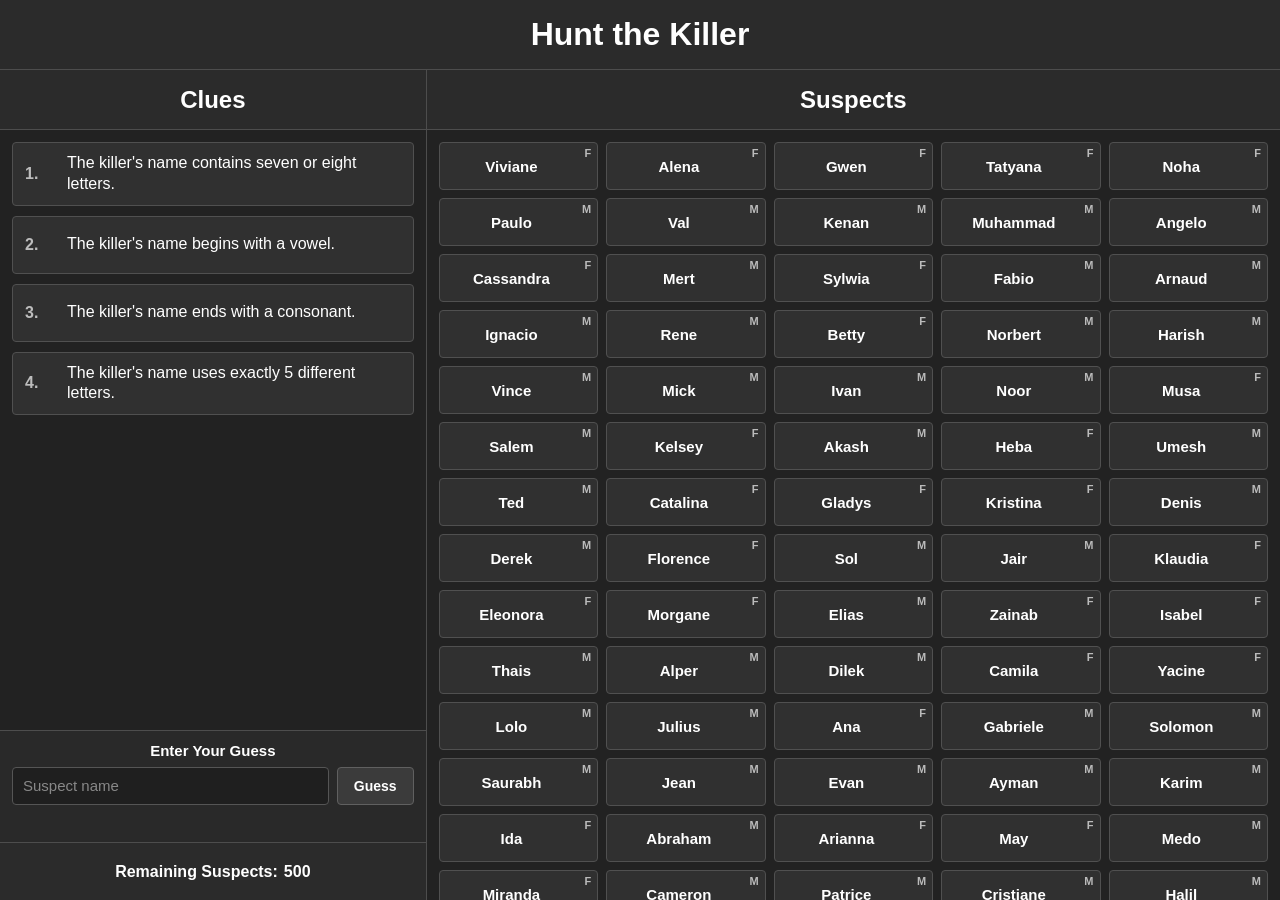
<file: index.html>
<!DOCTYPE html>
<html lang="en">
<head>
    <meta charset="UTF-8">

    <meta
        name="viewport"
        content="width=device-width, initial-scale=1.0"
    >

    <title>Hunt the Killer</title>

    <link rel="stylesheet" href="style.css">
</head>

<body>
    <main class="game-board">

        <header class="page-header">
            Hunt the Killer
        </header>

        <section class="clues-section">

            <div class="section-title">
                Clues
            </div>

            <div
                id="cluesContainer"
                class="clues-container"
            ></div>

            <div class="guess-section">
    <label for="guessInput" class="guess-label">
        Enter Your Guess
    </label>

    <div class="guess-controls">
        <input
            id="guessInput"
            class="guess-input"
            type="text"
            placeholder="Suspect name"
            autocomplete="off"
        >

        <button
            id="guessButton"
            class="guess-button"
            type="button"
        >
            Guess
        </button>
    </div>

    <div
        id="guessResult"
        class="guess-result"
        aria-live="polite"
    ></div>
</div>

<div class="remaining-row">
    Remaining Suspects:
    <span id="remainingSuspects">0</span>
</div>

        </section>

        <section class="suspects-section">

            <div class="section-title">
                Suspects
            </div>

            <div
                id="suspectsContainer"
                class="suspects-container"
            ></div>

        </section>

    </main>

    <script src="script.js"></script>
</body>
</html>
</file>
<file: style.css>
* {
    box-sizing: border-box;
    margin: 0;
    padding: 0;
}

html,
body {
    width: 100%;
    height: 100%;
}

body {
    width: 100vw;
    height: 100vh;

    overflow: hidden;

    background-color: #1d1d1d;
    color: #ffffff;

    font-family: Arial, Helvetica, sans-serif;
}


/* =========================================================
   FULL-SCREEN GAME BOARD
========================================================= */

.game-board {
    width: 100vw;
    height: 100vh;

    display: grid;

    grid-template-columns: 1fr 2fr;
    grid-template-rows: 70px 1fr;

    background-color: #222222;
}


/* =========================================================
   TOP HEADER
========================================================= */

.page-header {
    grid-column: 1 / 3;

    display: flex;
    align-items: center;
    justify-content: center;

    background-color: #2b2b2b;
    border-bottom: 1px solid #4d4d4d;

    font-size: 32px;
    font-weight: bold;
    text-align: center;
}


/* =========================================================
   MAIN COLUMNS
========================================================= */

.clues-section,
.suspects-section {
    min-width: 0;
    min-height: 0;

    display: flex;
    flex-direction: column;

    background-color: #222222;
}

.clues-section {
    border-right: 1px solid #4d4d4d;
}


/* =========================================================
   COLUMN HEADERS
========================================================= */

.section-title {
    width: 100%;
    height: 60px;

    flex: 0 0 60px;

    display: flex;
    align-items: center;
    justify-content: center;

    background-color: #2b2b2b;
    border-bottom: 1px solid #4d4d4d;

    font-size: 24px;
    font-weight: bold;
    text-align: center;
}


/* =========================================================
   CLUES
========================================================= */

.clues-container {
    flex: 1;
    min-height: 0;

    display: flex;
    flex-direction: column;
    gap: 10px;

    padding: 12px;

    overflow-y: auto;
}

.clue-row {
    width: 100%;
    min-height: 58px;

    flex: 0 0 auto;

    display: grid;
    grid-template-columns: 34px 1fr;
    align-items: center;
    gap: 8px;

    padding: 10px 12px;

    background-color: #303030;
    color: #ffffff;

    border: 1px solid #505050;
    border-radius: 4px;

    font-size: 16px;

    /*
        Clues cannot be clicked.
    */

    cursor: default;
    user-select: text;
    pointer-events: none;
}

.clue-number {
    color: #bdbdbd;
    font-weight: bold;
}

.clue-text {
    line-height: 1.3;
}


/* =========================================================
   REMAINING SUSPECTS COUNTER
========================================================= */

/* =========================================================
   KILLER GUESS
========================================================= */

.guess-section {
    width: 100%;
    min-height: 112px;

    flex: 0 0 auto;

    display: flex;
    flex-direction: column;
    justify-content: center;
    gap: 8px;

    padding: 10px 12px;

    background-color: #292929;
    border-top: 1px solid #4d4d4d;
}

.guess-label {
    font-size: 15px;
    font-weight: bold;
    text-align: center;
}

.guess-controls {
    width: 100%;

    display: grid;
    grid-template-columns: 1fr auto;
    gap: 8px;
}

.guess-input {
    width: 100%;
    min-width: 0;
    height: 38px;

    padding: 0 10px;

    background-color: #1f1f1f;
    color: #ffffff;

    border: 1px solid #555555;
    border-radius: 4px;

    font-family: inherit;
    font-size: 15px;

    outline: none;
}

.guess-input::placeholder {
    color: #888888;
}

.guess-input:focus {
    border-color: #999999;
}

.guess-button {
    height: 38px;

    padding: 0 16px;

    background-color: #3b3b3b;
    color: #ffffff;

    border: 1px solid #606060;
    border-radius: 4px;

    font-family: inherit;
    font-size: 14px;
    font-weight: bold;

    cursor: pointer;
}

.guess-button:hover {
    background-color: #494949;
}

.guess-button:active {
    background-color: #333333;
}

.guess-button:disabled,
.guess-input:disabled {
    cursor: default;
    opacity: 0.6;
}

.guess-result {
    min-height: 19px;

    font-size: 14px;
    font-weight: bold;
    text-align: center;
}

.guess-result.correct {
    color: #7ee296;
}

.guess-result.incorrect {
    color: #ff9090;
}

.remaining-row {
    width: 100%;
    height: 58px;

    flex: 0 0 58px;

    display: flex;
    align-items: center;
    justify-content: center;
    gap: 6px;

    background-color: #2b2b2b;
    border-top: 1px solid #4d4d4d;

    font-size: 16px;
    font-weight: bold;
    text-align: center;
}

#remainingSuspects {
    min-width: 25px;
    text-align: center;
}

#remainingSuspects.one-remaining {
    color: #7ee296;
}


/* =========================================================
   SUSPECT GRID
========================================================= */

.suspects-container {
    flex: 1;
    min-height: 0;

    display: grid;

    grid-template-columns:
        repeat(auto-fill, minmax(150px, 1fr));

    grid-auto-rows: 48px;
    align-content: start;

    gap: 8px;
    padding: 12px;

    overflow-y: auto;
}


/* =========================================================
   SUSPECT CELLS
========================================================= */

.suspect-cell {
    position: relative;

    min-width: 0;
    min-height: 0;

    display: flex;
    align-items: center;
    justify-content: center;

    padding: 4px 22px 4px 8px;

    background-color: #303030;

    border: 1px solid #505050;
    border-radius: 4px;

    cursor: pointer;
    user-select: none;

    overflow: hidden;

    transition:
        background-color 0.15s ease,
        border-color 0.15s ease,
        opacity 0.15s ease;
}

.suspect-cell:hover {
    background-color: #3b3b3b;
    border-color: #777777;
}

.suspect-cell.eliminated {
    opacity: 0.25;
    text-decoration: line-through;
}

.suspect-name {
    width: 100%;

    text-align: center;

    font-size: 15px;
    font-weight: bold;

    white-space: nowrap;
    overflow: hidden;
    text-overflow: ellipsis;
}

.suspect-gender {
    position: absolute;

    top: 4px;
    right: 6px;

    color: #bbbbbb;

    font-size: 11px;
    font-weight: bold;

    pointer-events: none;
}


/* =========================================================
   LOADING AND ERROR MESSAGES
========================================================= */

.loading-message,
.load-error {
    grid-column: 1 / -1;

    padding: 20px;

    text-align: center;
}

.load-error {
    color: #ff9090;
}


/* =========================================================
   SCROLLBARS
========================================================= */

.clues-container::-webkit-scrollbar,
.suspects-container::-webkit-scrollbar {
    width: 10px;
}

.clues-container::-webkit-scrollbar-track,
.suspects-container::-webkit-scrollbar-track {
    background-color: #222222;
}

.clues-container::-webkit-scrollbar-thumb,
.suspects-container::-webkit-scrollbar-thumb {
    background-color: #555555;
    border-radius: 5px;
}

.clues-container::-webkit-scrollbar-thumb:hover,
.suspects-container::-webkit-scrollbar-thumb:hover {
    background-color: #6b6b6b;
}


/* =========================================================
   MOBILE
========================================================= */

@media screen and (max-width: 700px) {
    body {
        overflow: auto;
    }

    .game-board {
        width: 100%;
        height: auto;
        min-height: 100vh;

        grid-template-columns: 1fr;
        grid-template-rows: 70px auto auto;
    }

    .page-header {
        grid-column: 1;
    }

    .clues-section {
        min-height: 500px;

        border-right: none;
        border-bottom: 1px solid #4d4d4d;
    }

    .suspects-section {
        min-height: 700px;
    }

    .suspects-container {
        grid-template-columns:
            repeat(2, minmax(100px, 1fr));
    }
}
.suspect-cell.killer-found {
    opacity: 1;
    text-decoration: none;

    background-color: #25422e;
    border-color: #7ee296;

    box-shadow:
        0 0 0 1px #7ee296,
        0 0 12px rgba(126, 226, 150, 0.35);
}
</file>
